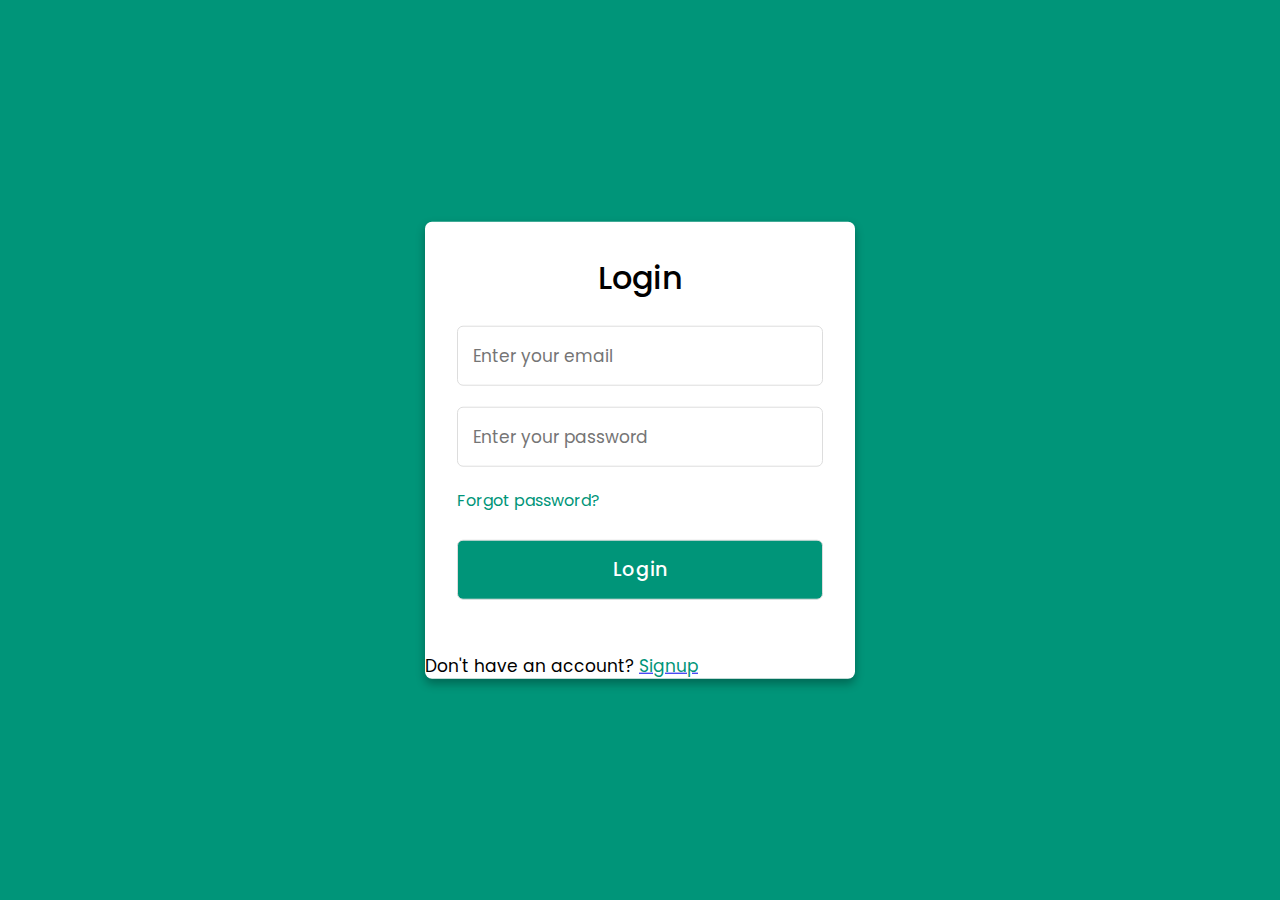
<file: login.html>
<!DOCTYPE html>
<!---Coding By CoderGirl | www.codinglabweb.com--->
<html lang="en">
<head>
  <meta charset="UTF-8">
  <meta name="viewport" content="width=device-width, initial-scale=1.0">
  <meta http-equiv="X-UA-Compatible" content="ie=edge">
  <!--<title>Login & Registration Form | CoderGirl</title>-->
  <!---Custom CSS File--->
  <link rel="stylesheet" href="login&register.css">
</head>
<body>
  <div class="container">
    <input type="checkbox" id="check">
    <div class="login form">
      <header>Login</header>
        <form action="#">
          <input type="text" placeholder="Enter your email">
          <input type="password" placeholder="Enter your password">
          <a href="#">Forgot password?</a>
          <a href="index.html">
            <input type="button" class="button" value="Login">
          </a>
        </form>
    </div>
        <span class="signup">Don't have an account?
          <a href="register.html">
            <label>Signup</label>
          </a>
        </span>
  </div>
</body>
</html>
</file>
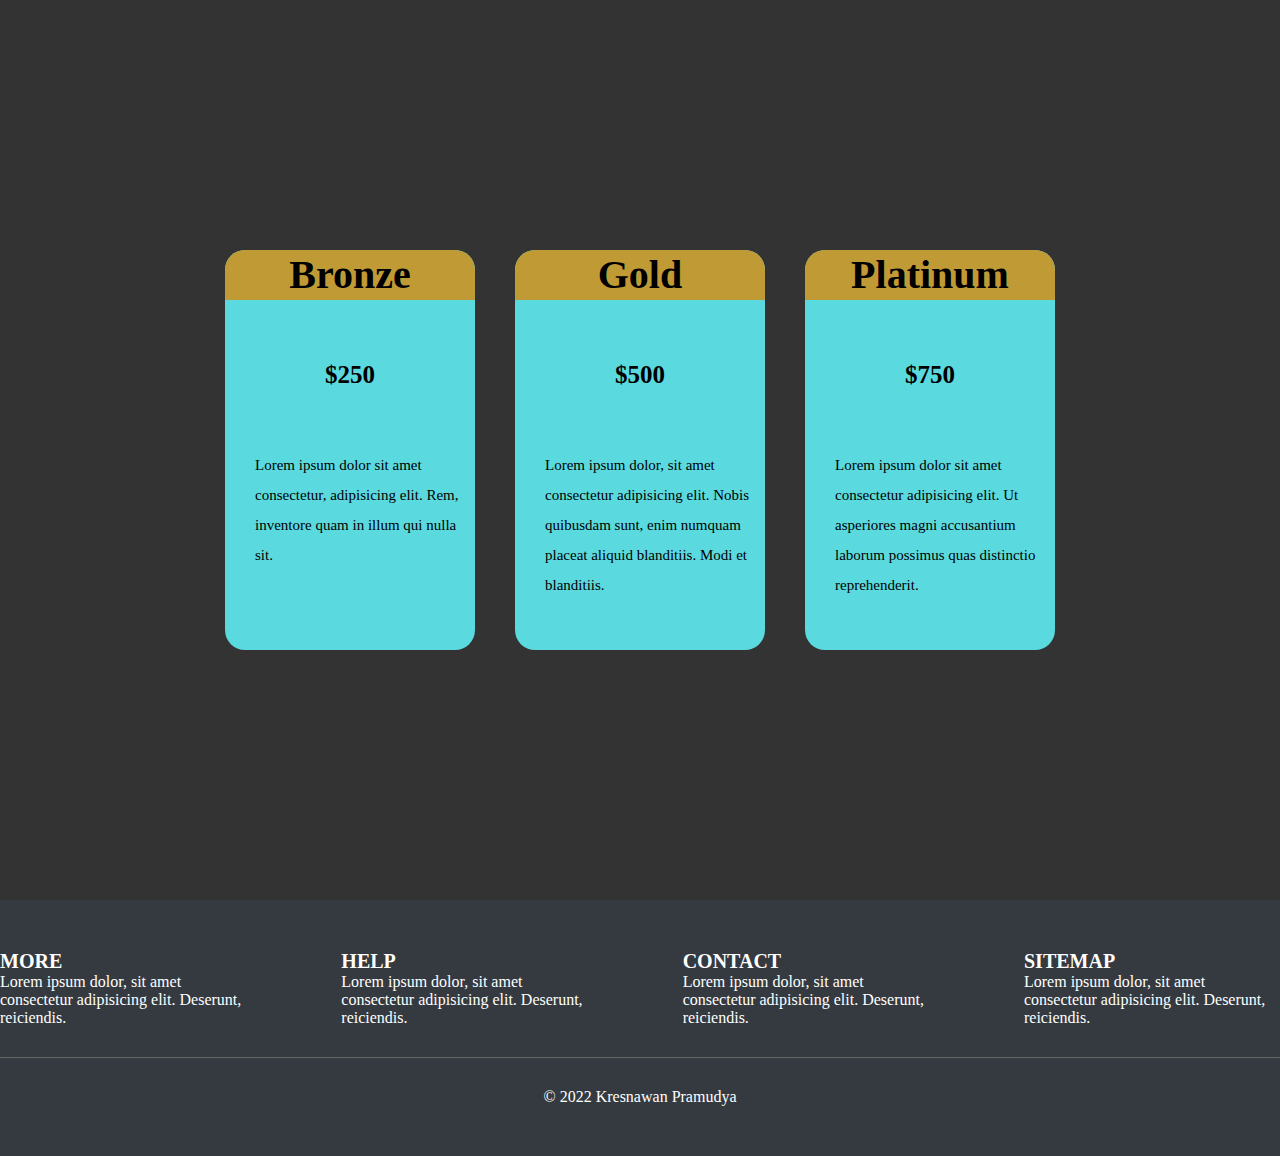
<file: price.html>
<!DOCTYPE html>
<html lang="en">
<head>
    <meta charset="UTF-8">
    <meta http-equiv="X-UA-Compatible" content="IE=edge">
    <meta name="viewport" content="width=device-width, initial-scale=1.0">
    <link rel="stylesheet" href="price.css">
    <title>Price</title>
</head>
<body>
    <div class="container">
        <div class="cards">
            <div class="head">
                <h1>Bronze</h1>
            </div>
            <div class="body">
                <p>$250</p>
            </div>
            <div class="foot">
                <p>Lorem ipsum dolor sit amet consectetur, adipisicing elit. Rem, inventore quam in illum qui nulla sit.</p>
            </div>
        </div>
        <div class="cards">
            <div class="head">
                <h1>Gold</h1>
            </div>
            <div class="body">
                <p>$500</p>
            </div>
            <div class="foot">
                <p>Lorem ipsum dolor, sit amet consectetur adipisicing elit. Nobis quibusdam sunt, enim numquam placeat aliquid blanditiis. Modi et blanditiis.</p>
            </div>
        </div>
        <div class="cards">
            <div class="head">
                <h1>Platinum</h1>
            </div>
            <div class="body">
                <p>$750</p>
            </div>
            <div class="foot">
                <p>Lorem ipsum dolor sit amet consectetur adipisicing elit. Ut asperiores magni accusantium laborum possimus quas distinctio reprehenderit.</p>
            </div>
        </div>
    </div>
    <footer id="service">
        <div class="layar-dalam">
            <div>
                <h5>MORE</h5>
                Lorem ipsum dolor, sit amet consectetur adipisicing elit. Deserunt, reiciendis.
            </div>
            <div>
                <h5>HELP</h5>
                Lorem ipsum dolor, sit amet consectetur adipisicing elit. Deserunt, reiciendis.
            </div>
            <div>
                <h5>CONTACT</h5>
                Lorem ipsum dolor, sit amet consectetur adipisicing elit. Deserunt, reiciendis.
            </div>
            <div>
                <h5>SITEMAP</h5>
                Lorem ipsum dolor, sit amet consectetur adipisicing elit. Deserunt, reiciendis.
            </div>
        </div>
        <div class="layar-dalam">
            <div class="copyright">
                &copy; 2022 Kresnawan Pramudya
            </div>
        </div>
    </footer>
</body>
</html>
</file>
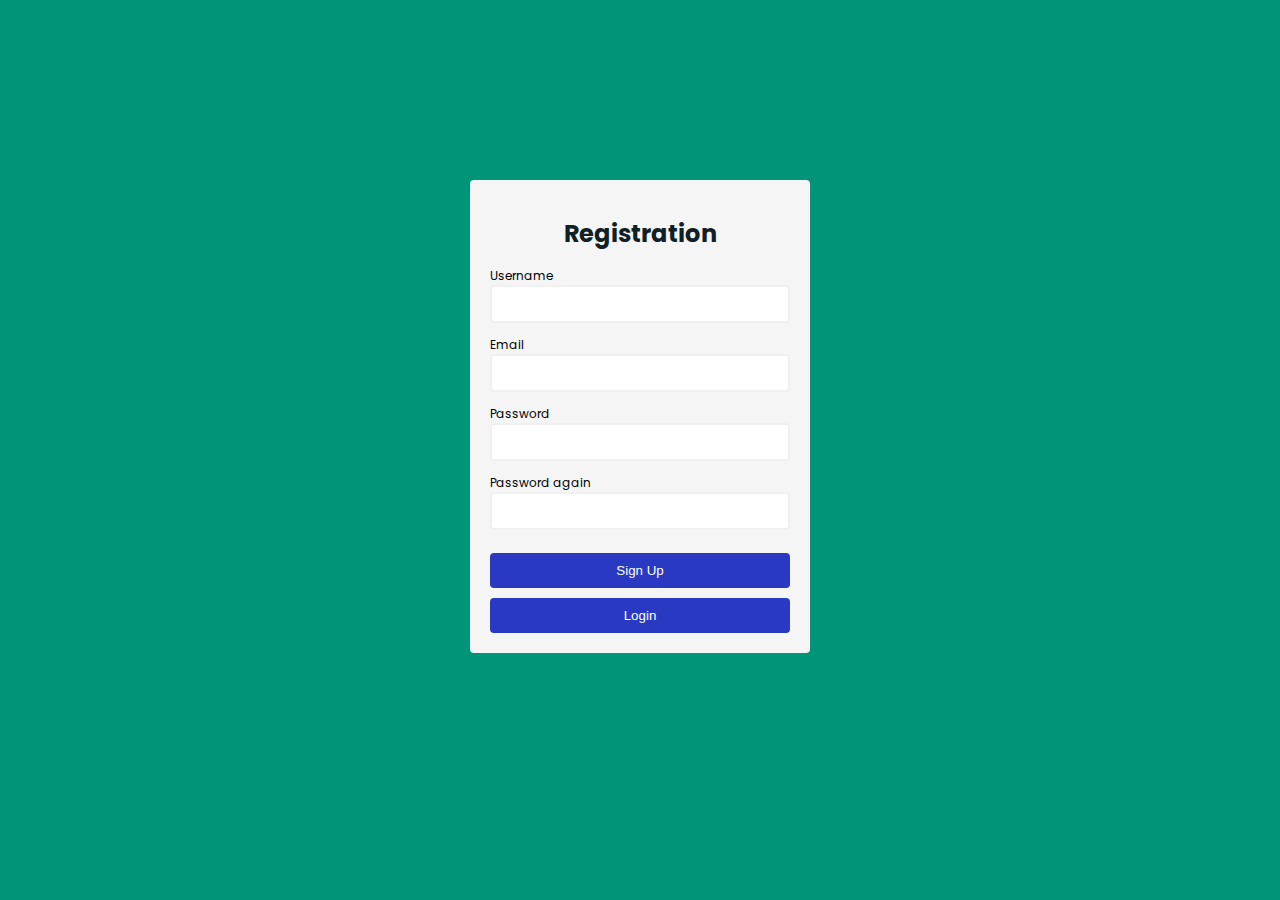
<file: register.html>
<html lang="en">
<head>
    <meta charset="UTF-8">
    <meta http-equiv="X-UA-Compatible" content="IE=edge">
    <meta name="viewport" content="width=device-width, initial-scale=1.0">
    <title>Form Validation</title>
    <link rel="preconnect" href="https://fonts.googleapis.com">
    <link rel="preconnect" href="https://fonts.gstatic.com" crossorigin>
    <link href="https://fonts.googleapis.com/css2?family=Poppins:wght@400;700&display=swap" rel="stylesheet">
    <link rel="stylesheet" href="register.css">
    <script defer src="register.js"></script>
</head>
<body>
    <div class="container">
        <form id="form" action="/">
            <h1>Registration</h1>
            <div class="input-control">
                <label for="username">Username</label>
                <input id="username" name="username" type="text">
                <div class="error"></div>
            </div>
            <div class="input-control">
                <label for="email">Email</label>
                <input id="email" name="email" type="text">
                <div class="error"></div>
            </div>
            <div class="input-control">
                <label for="password">Password</label>
                <input id="password"name="password" type="password">
                <div class="error"></div>
            </div>
            <div class="input-control">
                <label for="password2">Password again</label>
                <input id="password2"name="password2" type="password">
                <div class="error"></div>
            </div>
            <a href="login.html">
                <button type="submit">Sign Up</button>
            </a>
            <a href="login.html">
                <button type="button">Login</button>
            </a>
        </form>
    </div>
</body>
</html>
</file>
<file: login&register.css>
/* Import Google font - Poppins */
@import url('https://fonts.googleapis.com/css2?family=Poppins:wght@200;300;400;500;600;700&display=swap');
*{
  margin: 0;
  padding: 0;
  box-sizing: border-box;
  font-family: 'Poppins', sans-serif;
}
body{
  min-height: 100vh;
  width: 100%;
  background: #009579;
}
.container{
  position: absolute;
  top: 50%;
  left: 50%;
  transform: translate(-50%,-50%);
  max-width: 430px;
  width: 100%;
  background: #fff;
  border-radius: 7px;
  box-shadow: 0 5px 10px rgba(0,0,0,0.3);
}
.container .registration{
  display: none;
}
#check:checked ~ .registration{
  display: block;
}
#check:checked ~ .login{
  display: none;
}
#check{
  display: none;
}
.container .form{
  padding: 2rem;
}
.form header{
  font-size: 2rem;
  font-weight: 500;
  text-align: center;
  margin-bottom: 1.5rem;
}
 .form input{
   height: 60px;
   width: 100%;
   padding: 0 15px;
   font-size: 17px;
   margin-bottom: 1.3rem;
   border: 1px solid #ddd;
   border-radius: 6px;
   outline: none;
 }
 .form input:focus{
   box-shadow: 0 1px 0 rgba(0,0,0,0.2);
 }
.form a{
  font-size: 16px;
  color: #009579;
  text-decoration: none;
}
.form a:hover{
  text-decoration: underline;
}
.form input.button{
  color: #fff;
  background: #009579;
  font-size: 1.2rem;
  font-weight: 500;
  letter-spacing: 1px;
  margin-top: 1.7rem;
  cursor: pointer;
  transition: 0.4s;
}
.form input.button:hover{
  background: #006653;
}
.signup{
  font-size: 17px;
  text-align: center;
}
.signup label{
  color: #009579;
  cursor: pointer;
}
.signup label:hover{
  text-decoration: underline;
}
</file>
<file: price.css>
*{
    padding: 0;
    margin: 0;
    box-sizing: border-box;
    font-family: Cambria, Cochin, Georgia, Times, 'Times New Roman', serif;
}

body{
    background: #333;
}

.container{
    display: flex;
    justify-content: center;
    align-items: center;
    height: 100vh;
    margin: auto;
}

.cards{
    width: 250px;
    height: 400px;
    background: rgb(90, 218, 223);
    border-radius: 20px;
    margin: 20px;
    box-shadow: inset 0 0 0 0 goldenrod;
    transition: ease-in-out 1s;
}

.head{
    background-color: rgb(192, 155, 53);
    line-height: 50px;
    font-size: 20px;
    text-align: center;
    border-radius: 20px 20px 0 0;
}

.body{
    font-size: 25px;
    font-weight: 650;
    line-height: 150px;
    text-align: center;
}

.body span{
    font-size: 12px;
    font-weight: 300;
}

.foot{
    margin-left: 30px;
    line-height: 30px;
    font-size: 15px;
}

.cards:hover{
    box-shadow: inset 450px 0 0 0 goldenrod;
    height: 450px;
    width: 300px;
}

footer {
    padding: 50px 0px 50px 0px;
    background-color: #343a40;
    color: #fff;
}

footer .layar-dalam {
    display: flex;
    flex-direction: row;
    justify-content: space-between;
}

footer .layar-dalam div {
    width: 20%;
}

footer .layar-dalam h5 {
    margin-top: 0px;
    font-size: 20px;
    font-weight: bold;
}

footer .layar-dalam .copyright {
    width: 100%;
    margin-top: 30px;
    padding-top: 30px;
    border-top: 1px solid #666;
    text-align: center;
}
</file>
<file: register.css>
body {
    background: #009579;
    font-family: 'Poppins', sans-serif;
}

#form {
    width: 300px;
    margin: 20vh auto 0 auto;
    padding: 20px;
    background-color: whitesmoke;
    border-radius: 4px;
    font-size: 12px;
}

#form h1 {
    color: #0f2027;
    text-align: center;
}

#form button {
    padding: 10px;
    margin-top: 10px;
    width: 100%;
    color: white;
    background-color: rgb(41, 57, 194);
    border: none;
    border-radius: 4px;
}

.input-control {
    display: flex;
    flex-direction: column;
}

.input-control input {
    border: 2px solid #f0f0f0;
	border-radius: 4px;
	display: block;
	font-size: 12px;
	padding: 10px;
	width: 100%;
}

.input-control input:focus {
    outline: 0;
}

.input-control.success input {
    border-color: #09c372;
}

.input-control.error input {
    border-color: #ff3860;
}

.input-control .error {
    color: #ff3860;
    font-size: 9px;
    height: 13px;
}
</file>
